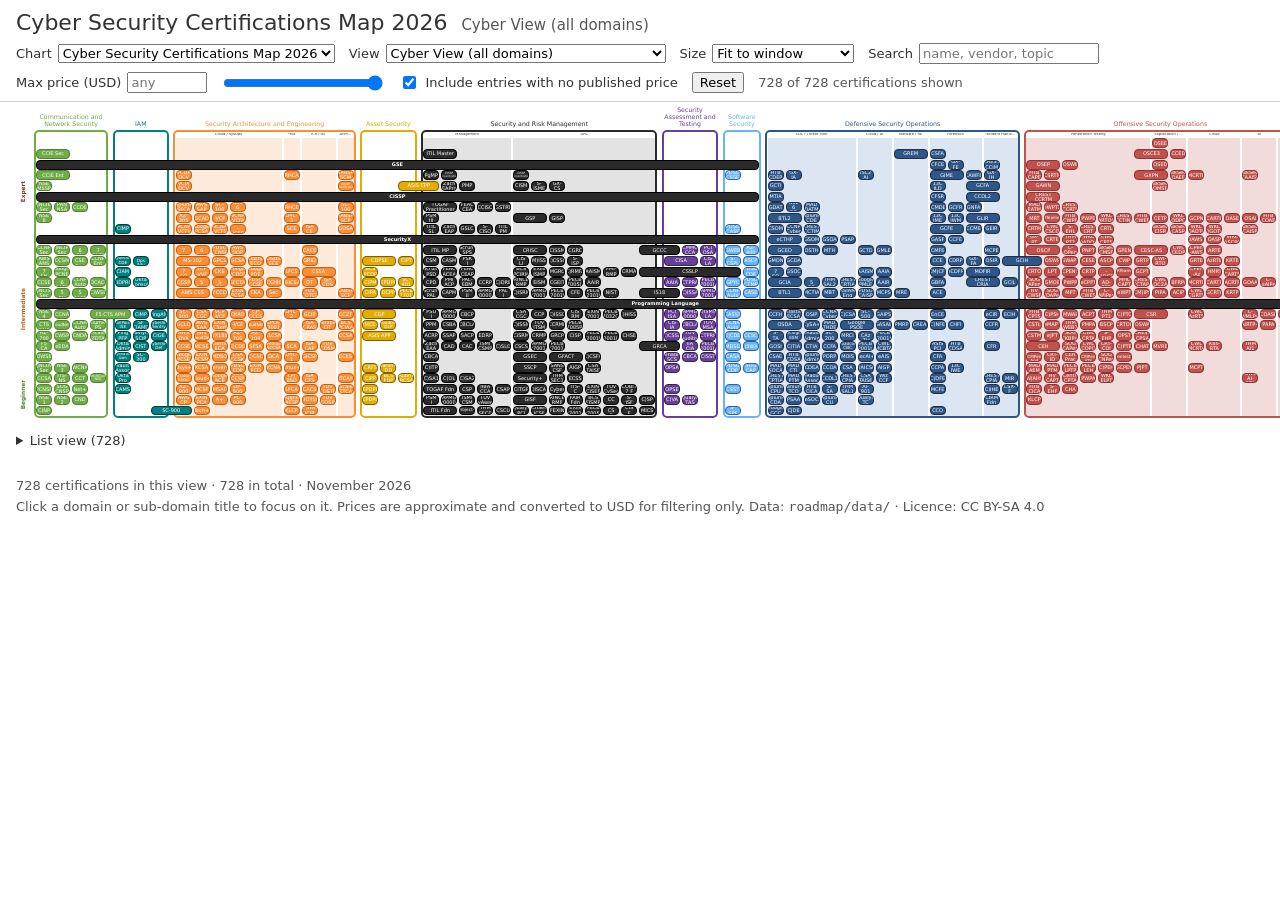
<file: roadmap/standalone.html>
<!doctype html>
<html lang="en">
<head>
    <meta charset="utf-8">
    <meta name="viewport" content="width=device-width, initial-scale=1">
    <title>Cyber Security Certifications Map 2026</title>
    <link rel="stylesheet" href="css/roadmap.css">
</head>
<body>
    <header class="rm-header">
        <div class="rm-titlebar">
            <h1 id="rm-title">Cyber Security Certifications Map 2026</h1>
            <span id="rm-scope"></span>
            <span id="rm-note"></span>
        </div>
        <div class="rm-controls">
            <label>Chart <select id="rm-chart"></select></label>
            <label>View <select id="rm-view"></select></label>
            <button type="button" id="rm-back" hidden>&larr; Cyber View</button>
            <label>Size <select id="rm-size"><option value="fit">Fit to window</option><option value="large">Large (scroll)</option><option value="xl">Extra large (scroll)</option></select></label>
            <label>Search <input type="search" id="rm-search" placeholder="name, vendor, topic"></label>
        </div>
        <div class="rm-controls">
            <label>Max price (USD) <input type="number" id="rm-max" min="0" step="50" placeholder="any"></label>
            <input type="range" id="rm-range" min="0" max="10000" step="50" aria-label="Maximum price">
            <label><input type="checkbox" id="rm-unknown" checked> Include entries with no published price</label>
            <button type="button" id="rm-reset">Reset</button>
            <span id="rm-count" aria-live="polite"></span>
        </div>
    </header>
    <div id="rm-warn" class="rm-warn" hidden></div>
    <main>
        <div id="rm-wrap"><div id="rm-grid" class="rm-grid"></div></div>
        <details id="rm-list">
            <summary>List view <span id="rm-list-count"></span></summary>
            <table class="rm-table">
                <thead><tr><th>Level</th><th>Short name</th><th>Name</th><th>Area</th><th>Price / notes</th></tr></thead>
                <tbody id="rm-list-body"></tbody>
            </table>
        </details>
    </main>
    <footer>
        <span id="rm-footer-count"></span>
        <span class="rm-links">Click a domain or sub-domain title to focus on it. Prices are approximate and converted to USD for filtering only.
            Data: <code>roadmap/data/</code> &middot; Licence: CC BY-SA 4.0</span>
    </footer>
    <div id="rm-tip" role="tooltip" hidden></div>

    <script src="data/taxonomy.js"></script>
    <script src="data/certifications.js"></script>
    <script src="data/training.js"></script>
    <script src="data/retired.js"></script>
    <script src="js/roadmap.js"></script>
</body>
</html>
</file>
<file: roadmap/css/roadmap.css>
/* Security Certification Roadmap. Sizes inside the chart come from CSS variables that
   roadmap.js sets from the window width (--col, --row, --gap, --lvl, --fs). */
:root {
    --green: #70AD47;  --greendk: #548235;
    --teal: #008080;   --tealdk: #003F3E;
    --orange: #fa8e36; --orangedk: #c06216; --orangelt: #fdeada;
    --yellow: #e4ac03; --yellowdk: #7F6000;
    --black: #2a2a2a;  --blackdk: #000000;  --blacklt: #e3e3e3;
    --purple: #683e9b; --purpledk: #352647; --purplelt: #eddbff;
    --skyblue: #6bb3f6; --skybluedk: #2665a0;
    --blue: #2e5688;   --bluedk: #1f3147;   --bluelt: #dce6f2;
    --red: #c0514d;    --reddk: #8c3736;    --redlt: #f2dcdb;
    --ink: #323232;
    --line: #d0d0d0;
}
* { box-sizing: border-box; }
body {
    margin: 0;
    background: #ffffff;
    color: var(--ink);
    font-family: "Segoe UI", Calibri, Tahoma, Geneva, Verdana, system-ui, sans-serif;
    font-weight: 300;
}

/* ---------- header and controls ---------- */
.rm-header {
    position: sticky;
    top: 0;
    z-index: 20;
    background: #ffffffee;
    border-bottom: 1px solid var(--line);
    padding: 10px 16px 8px;
}
.rm-titlebar { display: flex; align-items: baseline; flex-wrap: wrap; gap: 4px 14px; }
.rm-header h1 { margin: 0; font-size: 22px; font-weight: 500; }
#rm-scope { font-size: 15px; font-weight: 500; color: #555; }
#rm-note { font-size: 13px; color: #666; }
.rm-controls {
    display: flex;
    flex-wrap: wrap;
    align-items: center;
    gap: 6px 14px;
    margin-top: 8px;
    font-size: 13px;
    font-weight: 400;
}
.rm-controls label { display: inline-flex; align-items: center; gap: 6px; }
.rm-controls select, .rm-controls input, .rm-controls button { font: inherit; }
.rm-controls select { max-width: 280px; }
#rm-search { width: 180px; }
#rm-max { width: 80px; }
#rm-range { width: 160px; }
#rm-count { color: #555; }
#rm-back { cursor: pointer; }
.rm-warn { margin: 8px 16px 0; padding: 8px 10px; background: #fff4d6; border: 1px solid #e0b84c; font-size: 13px; }

/* ---------- the chart ---------- */
#rm-wrap { overflow-x: auto; padding: 12px 12px 4px; }
.rm-grid {
    --h1: calc(var(--row) * 1.5);
    --h2: calc(var(--row) * 0.8);
    display: grid;
    column-gap: 2px;
    row-gap: calc(var(--row) * 0.08);
    width: max-content;
    margin: 0 auto;
    font-size: var(--fs);
    line-height: 1.05;
}
.rm-dtitle {
    align-self: end;
    text-align: center;
    font-size: calc(var(--fs) * 1.25);
    font-weight: 450;
    padding-bottom: calc(var(--row) * 0.15);
    line-height: 1.1;
    z-index: 1;
}
.rm-dtitle[data-view], .rm-stitle[data-view] { cursor: pointer; }
.rm-dtitle[data-view]:hover, .rm-stitle[data-view]:hover { text-decoration: underline; }
.rm-frame {
    border: 2px solid;
    border-radius: 5px;
    margin: 0 calc(var(--gap) * -0.45) calc(var(--row) * -0.25);
    pointer-events: none;
    z-index: 1;
}
.rm-stitle {
    align-self: end;
    text-align: center;
    font-size: calc(var(--fs) * 0.72);
    font-weight: 400;
    white-space: nowrap;
    overflow: hidden;
    text-overflow: ellipsis;
    padding: 0 2px calc(var(--row) * 0.08);
    z-index: 2;
}
.rm-shade { z-index: 0; margin-bottom: calc(var(--row) * -0.1); }
.rm-band {
    writing-mode: vertical-rl;
    transform: rotate(180deg);
    align-self: center;
    justify-self: center;
    font-weight: 600;
    font-size: calc(var(--fs) * 1.15);
    white-space: nowrap;
}
.band-expert { color: var(--reddk); }
.band-intermediate { color: var(--orangedk); }
.band-beginner { color: var(--greendk); }

/* entries */
.rm-item {
    z-index: 3;
    display: flex;
    align-items: center;
    justify-content: center;
    text-align: center;
    color: #ffffff;
    font-weight: 400;
    text-decoration: none;
    border: 1px solid;
    border-radius: 4px;
    padding: 0 2px;
    overflow: hidden;
    overflow-wrap: break-word;
}
.rm-item.sm { font-size: 0.84em; }
.rm-item.xs { font-size: 0.7em; }
.rm-item.xxs { font-size: 0.56em; }
.rm-item.rm-bar { font-weight: 600; }
.rm-item:hover, .rm-item:focus-visible, .rm-item.rm-same { outline: 2px solid #ffc83d; outline-offset: 1px; z-index: 4; }
.rm-item.rm-dim { opacity: 0.12; }

/* colours: box (c-), domain title text (c-text-), border (b-), shading (s-) */
.c-green   { background: var(--green);   border-color: var(--greendk); }
.c-teal    { background: var(--teal);    border-color: var(--tealdk); }
.c-orange  { background: var(--orange);  border-color: var(--orangedk); }
.c-yellow  { background: var(--yellow);  border-color: var(--yellowdk); }
.c-black   { background: var(--black);   border-color: var(--blackdk); }
.c-purple  { background: var(--purple);  border-color: var(--purpledk); }
.c-skyblue { background: var(--skyblue); border-color: var(--skybluedk); }
.c-blue    { background: var(--blue);    border-color: var(--bluedk); }
.c-red     { background: var(--red);     border-color: var(--reddk); }
.c-text-green { color: var(--green); }   .b-green { border-color: var(--green); }
.c-text-teal { color: var(--teal); }     .b-teal { border-color: var(--teal); }
.c-text-orange { color: var(--orange); } .b-orange { border-color: var(--orange); }
.c-text-yellow { color: var(--yellow); } .b-yellow { border-color: var(--yellow); }
.c-text-black { color: var(--black); }   .b-black { border-color: var(--black); }
.c-text-purple { color: var(--purple); } .b-purple { border-color: var(--purple); }
.c-text-skyblue { color: var(--skyblue); } .b-skyblue { border-color: var(--skyblue); }
.c-text-blue { color: var(--blue); }     .b-blue { border-color: var(--blue); }
.c-text-red { color: var(--red); }       .b-red { border-color: var(--red); }
.s-orange { background: var(--orangelt); }
.s-black { background: var(--blacklt); }
.s-blue { background: var(--bluelt); }
.s-red { background: var(--redlt); }
.s-purple { background: var(--purplelt); }

/* tooltip */
#rm-tip {
    position: fixed;
    z-index: 50;
    max-width: 340px;
    padding: 8px 10px;
    border-radius: 6px;
    background: #222222;
    color: #ffffff;
    font-size: 13px;
    font-weight: 400;
    line-height: 1.35;
    pointer-events: none;
    box-shadow: 0 4px 14px rgba(0, 0, 0, 0.25);
}
#rm-tip strong { display: block; margin-bottom: 3px; font-weight: 600; }
.rm-tip-meta { margin-top: 4px; color: #bbbbbb; font-size: 12px; }

/* list view */
#rm-list { margin: 8px 16px 16px; font-size: 13px; font-weight: 400; }
#rm-list summary { cursor: pointer; font-weight: 500; padding: 6px 0; }
.rm-table { border-collapse: collapse; width: 100%; }
.rm-table th, .rm-table td { text-align: left; vertical-align: top; padding: 4px 8px; border-bottom: 1px solid #eeeeee; }
.rm-table th { position: sticky; top: 0; background: #fafafa; font-weight: 600; }
.rm-table td:nth-child(1) { white-space: nowrap; color: #666; }
.rm-table td:nth-child(2) { white-space: nowrap; font-weight: 600; }

footer { padding: 8px 16px 20px; font-size: 13px; color: #555; display: flex; flex-wrap: wrap; gap: 6px 18px; justify-content: space-between; }
footer a { color: inherit; }

@media print {
    .rm-header { position: static; }
    .rm-controls, #rm-list, footer .rm-links { display: none; }
    #rm-wrap { overflow: visible; }
}
</file>
